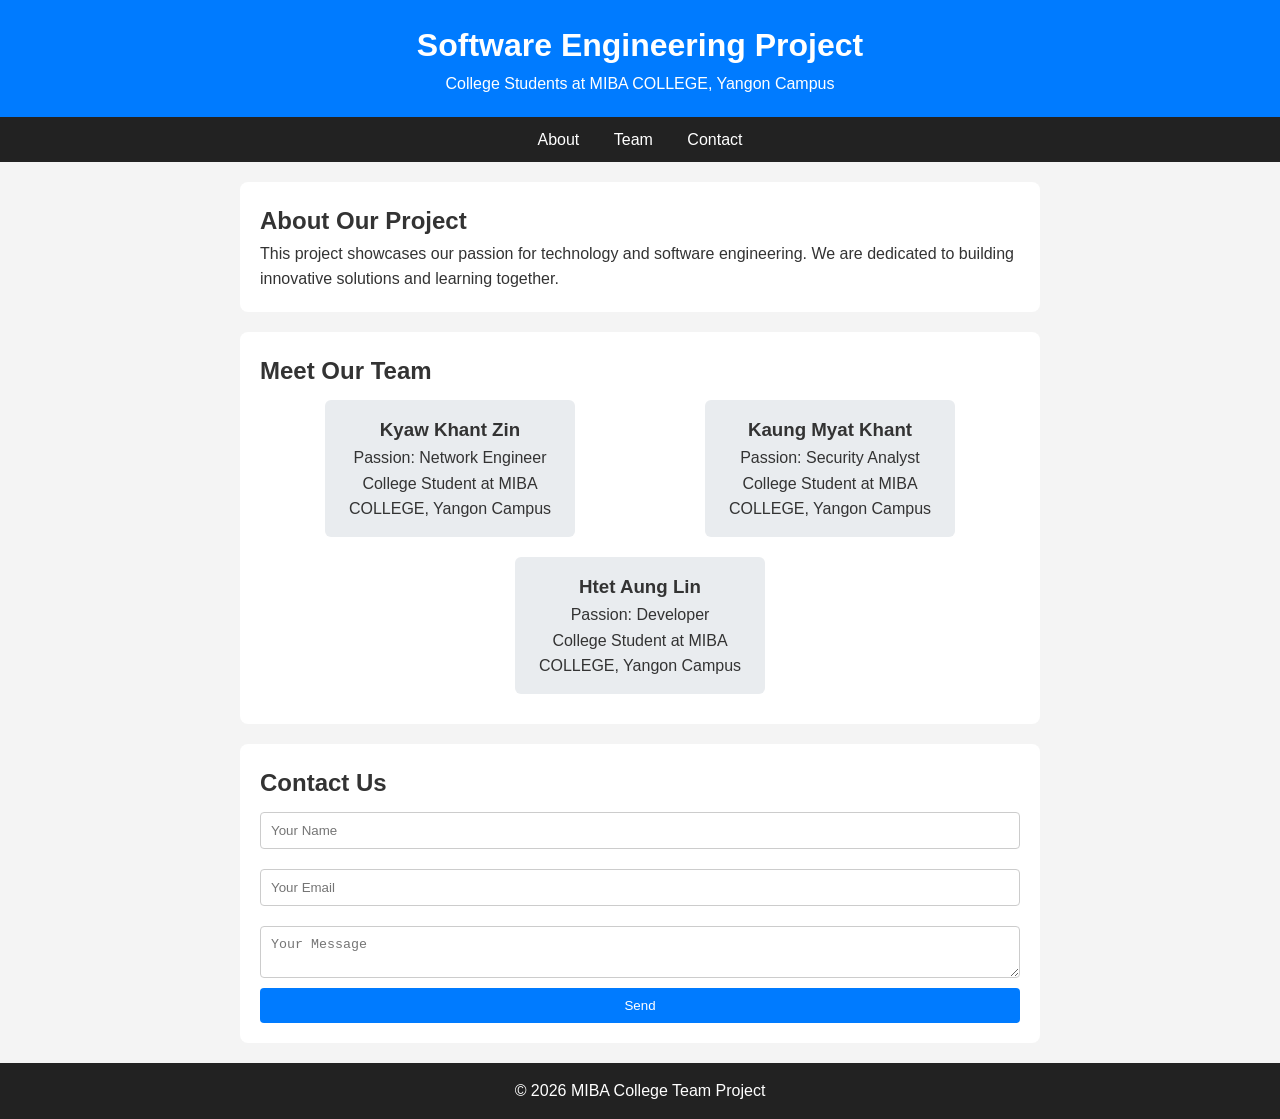
<file: index.html>
<!DOCTYPE html>
<html lang="en">
<head>
  <meta charset="UTF-8">
  <title>MIBA College Team Project</title>
  <link rel="stylesheet" href="style.css">
</head>
<body>
  <header>
    <h1>Software Engineering Project</h1>
    <p>College Students at MIBA COLLEGE, Yangon Campus</p>
  </header>

  <nav>
    <a href="#about">About</a>
    <a href="#team">Team</a>
    <a href="#contact">Contact</a>
  </nav>

  <section id="about">
    <h2>About Our Project</h2>
    <p>This project showcases our passion for technology and software engineering. 
       We are dedicated to building innovative solutions and learning together.</p>
  </section>

  <section id="team">
    <h2>Meet Our Team</h2>
    <div class="team-container">
      <div class="team-member">
        <h3>Kyaw Khant Zin</h3>
        <p>Passion: Network Engineer</p>
        <p>College Student at MIBA COLLEGE, Yangon Campus</p>
      </div>
      <div class="team-member">
        <h3>Kaung Myat Khant</h3>
        <p>Passion: Security Analyst</p>
        <p>College Student at MIBA COLLEGE, Yangon Campus</p>
      </div>
      <div class="team-member">
        <h3>Htet Aung Lin</h3>
        <p>Passion: Developer</p>
        <p>College Student at MIBA COLLEGE, Yangon Campus</p>
      </div>
    </div>
  </section>

  <section id="contact">
    <h2>Contact Us</h2>
    <form id="contactForm">
      <input type="text" placeholder="Your Name" required>
      <input type="email" placeholder="Your Email" required>
      <textarea placeholder="Your Message" required></textarea>
      <button type="submit">Send</button>
    </form>
  </section>

  <footer>
    <p>&copy; 2026 MIBA College Team Project</p>
  </footer>

  <script src="script.js"></script>
</body>
</html>
</file>
<file: style.css>
/* General Reset */
* {
  margin: 0;
  padding: 0;
  box-sizing: border-box;
}

body {
  font-family: Arial, sans-serif;
  background: #f4f4f4;
  color: #333;
  line-height: 1.6;
}

/* Header */
header {
  background: #007bff;
  color: #fff;
  padding: 20px;
  text-align: center;
}

/* Navigation */
nav {
  background: #222;
  padding: 10px;
  text-align: center;
}

nav a {
  color: #fff;
  text-decoration: none;
  margin: 0 15px;
}

nav a:hover {
  text-decoration: underline;
}

/* Sections */
section {
  padding: 20px;
  margin: 20px auto;
  max-width: 800px;
  background: #fff;
  border-radius: 8px;
}

/* Team */
.team-container {
  display: flex;
  justify-content: space-around;
  flex-wrap: wrap;
}

.team-member {
  background: #e9ecef;
  padding: 15px;
  margin: 10px;
  border-radius: 6px;
  width: 250px;
  text-align: center;
}

/* Contact Form */
form {
  display: flex;
  flex-direction: column;
}

form input, form textarea {
  margin: 10px 0;
  padding: 10px;
  border: 1px solid #ccc;
  border-radius: 4px;
}

form button {
  background: #007bff;
  color: #fff;
  border: none;
  padding: 10px;
  border-radius: 4px;
  cursor: pointer;
}

form button:hover {
  background: #0056b3;
}

/* Footer */
footer {
  text-align: center;
  padding: 15px;
  background: #222;
  color: #fff;
}
</file>
